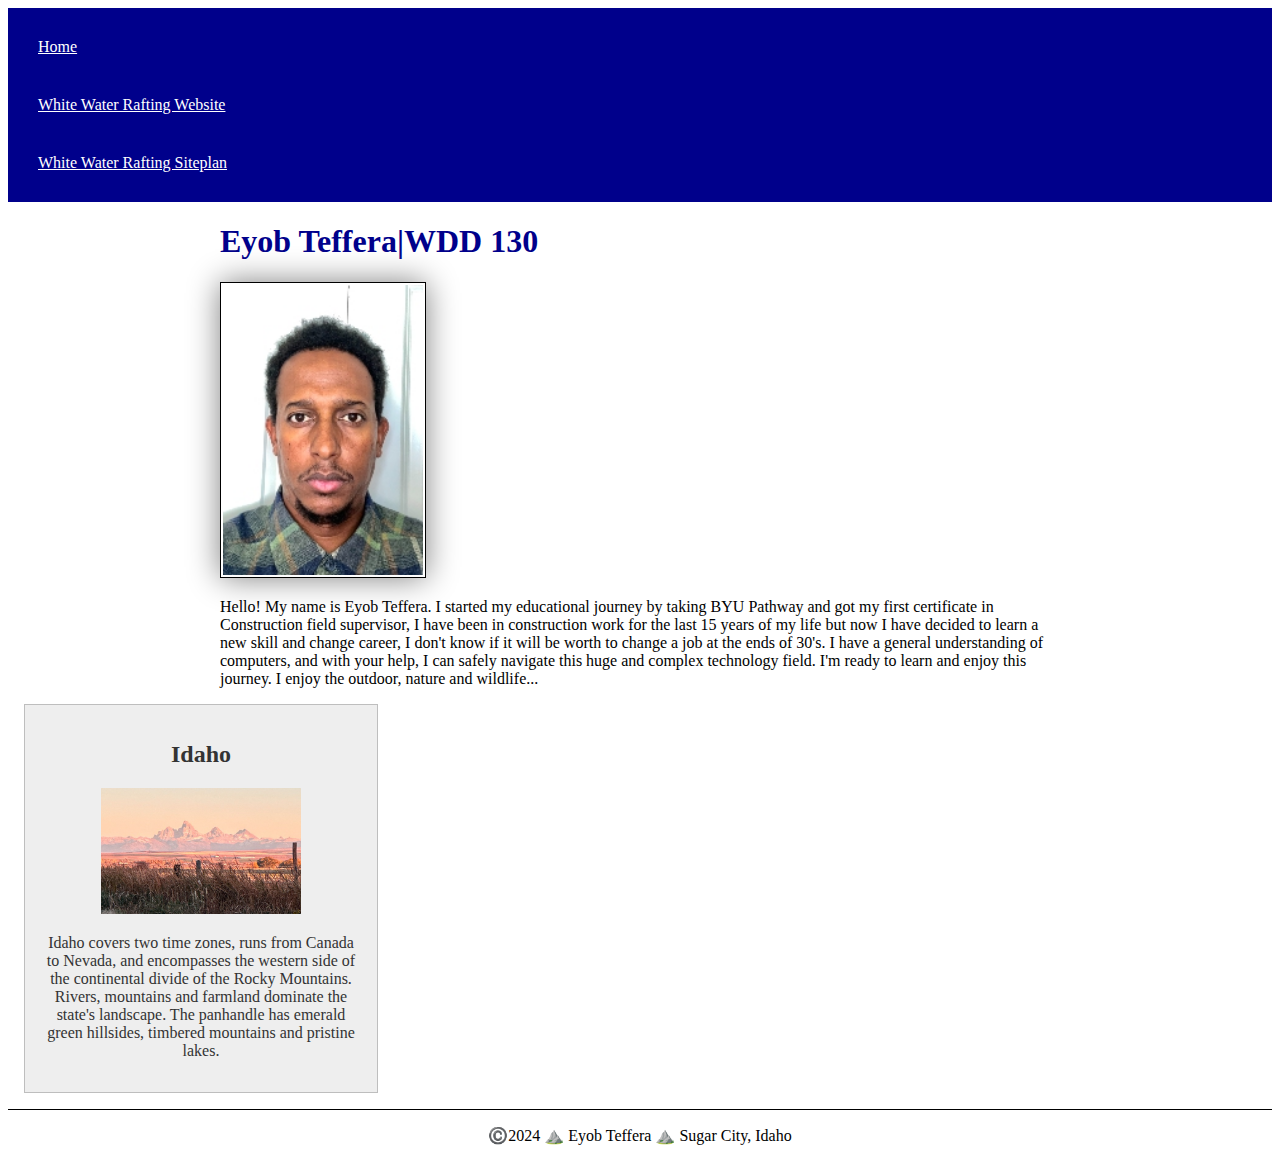
<file: index.html>
<!doctype html>
<html lang="en-us">
    <head>
        <meta charset="utf-8">
        <meta name="viewport" content="width=device-width,initial-scale=1.0">
        <title>Eyob Teffera|WDD 130</title> 
        <meta name="description" content="Eyob Teffera's BYU-Idaho WDD 130 course home page">
        <meta name="author" content="Eyob Teffera">
        <link rel="stylesheet" href="styles/styles.css">
    </head>
    <body>
        <header>
            <nav>
                <a href="#">Home</a>
                <a href="wwr/">White Water Rafting Website</a>
                <a href="wwr/site-plan-rafting.html">White Water Rafting Siteplan</a>
            </nav>
        </header>
        <main>
            <h1>Eyob Teffera|WDD 130</h1> 
            <img src= "image/profile.jpg" alt="profile image of Eyob Teffera." width="200">  
            <p> Hello! My name is Eyob Teffera.  I started my educational journey by taking BYU Pathway and got my first certificate in Construction field supervisor, I have been in construction work for the last 15 years of my life but now I have decided to learn a new skill and change career, I don't know if it will be worth to change a job at the ends of 30's. I have a general understanding of computers, and with your help, I can safely navigate this huge and complex technology field. I'm ready to learn and enjoy this journey. I enjoy the outdoor, nature and wildlife...</p>
        </main>
        <aside>
            <h2>Idaho</h2>
            <img src="image/east-idaho.jpg" alt="Image representing Teton valley, East-Idaho" width="200">
            <p>Idaho covers two time zones, runs from Canada to Nevada, and encompasses the western side of the continental divide of the Rocky Mountains. Rivers, mountains and farmland dominate the state's landscape. The panhandle has emerald green hillsides, timbered mountains and pristine lakes.</p>  
        </aside>
        <footer>
            <p>©️2024 ⛰️ Eyob Teffera ⛰️ Sugar City, Idaho</p>
        </footer>
    </body>

</html>
</file>
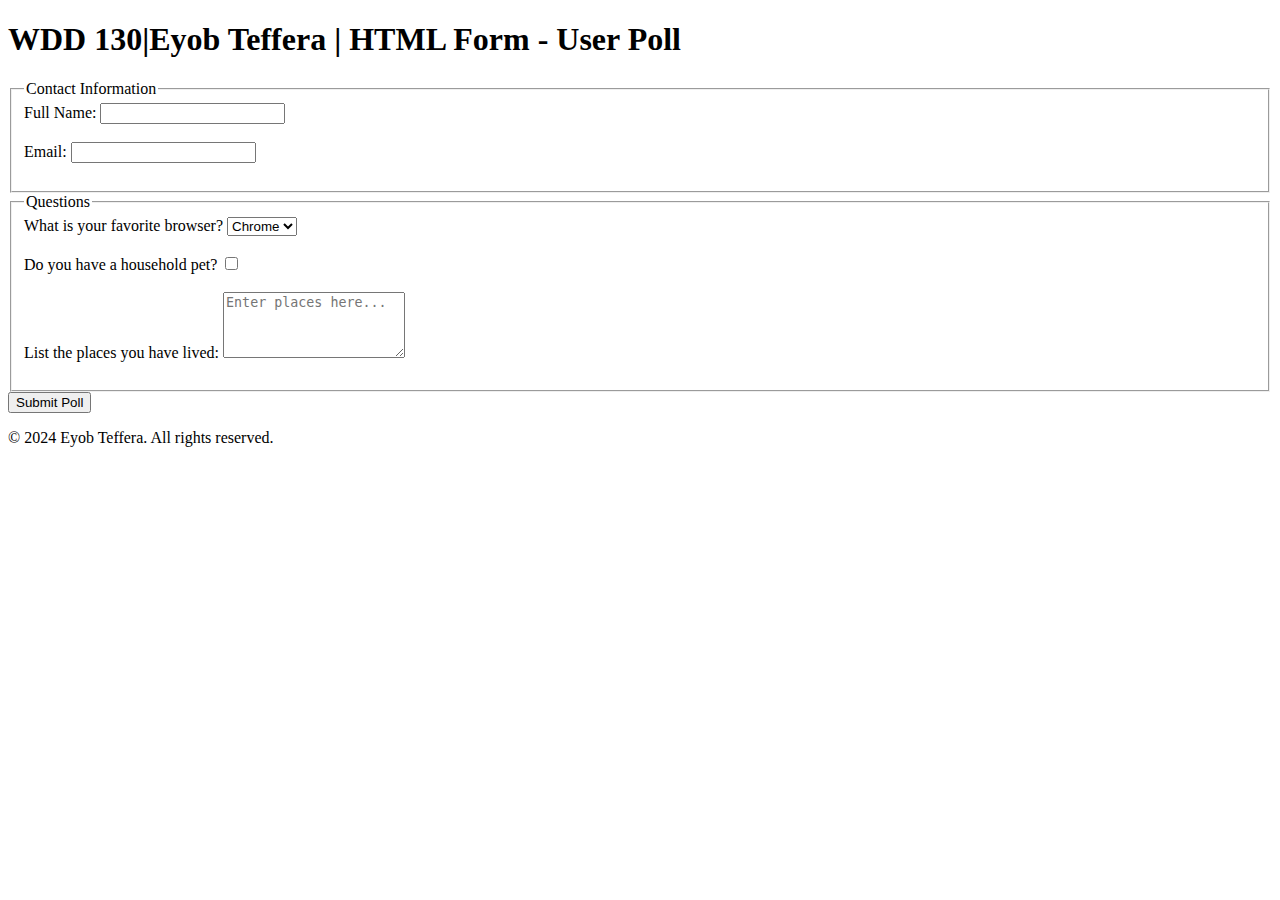
<file: week05/poll-form.html>
<!DOCTYPE html>
<html lang="en">
<head>
    <meta charset="UTF-8">
    <meta name="viewport" content="width=device-width, initial-scale=1.0">
    <meta name="description" content="Poll form for user feedback">
    <meta name="author" content="Your Name">
    <title>WDD 130| HTML Form - User Poll</title>
</head>
<body>
    <header>
        <h1>WDD 130|Eyob Teffera |  HTML Form - User Poll</h1>
    </header>
    <main>
        <form>
            <fieldset>
                <legend>Contact Information</legend>
                <label for="fullname">Full Name:</label>
                <input type="text" id="fullname" name="fullname" required><br><br>
                
                <label for="useremail">Email:</label>
                <input type="email" id="useremail" name="useremail" required><br><br>
            </fieldset>
            
            <fieldset>
                <legend>Questions</legend>
                <label for="browser">What is your favorite browser?</label>
                <select id="browser" name="browser">
                    <option value="chrome">Chrome</option>
                    <option value="firefox">Firefox</option>
                    <option value="safari">Safari</option>
                    <option value="edge">Edge</option>
                    <option value="opera">Opera</option>
                </select><br><br>
                
                <label for="pet">Do you have a household pet?</label>
                <input type="checkbox" id="pet" name="pet"><br><br>
                
                <label for="feedback">List the places you have lived:</label>
                <textarea id="feedback" name="feedback" placeholder="Enter places here..." rows="4"></textarea><br><br>
            </fieldset>
            
            <button type="submit">Submit Poll</button>
        </form>
    </main>
    <footer>
        <p>&copy; 2024 Eyob Teffera. All rights reserved.</p>
    </footer>
</body>
</html>
</file>
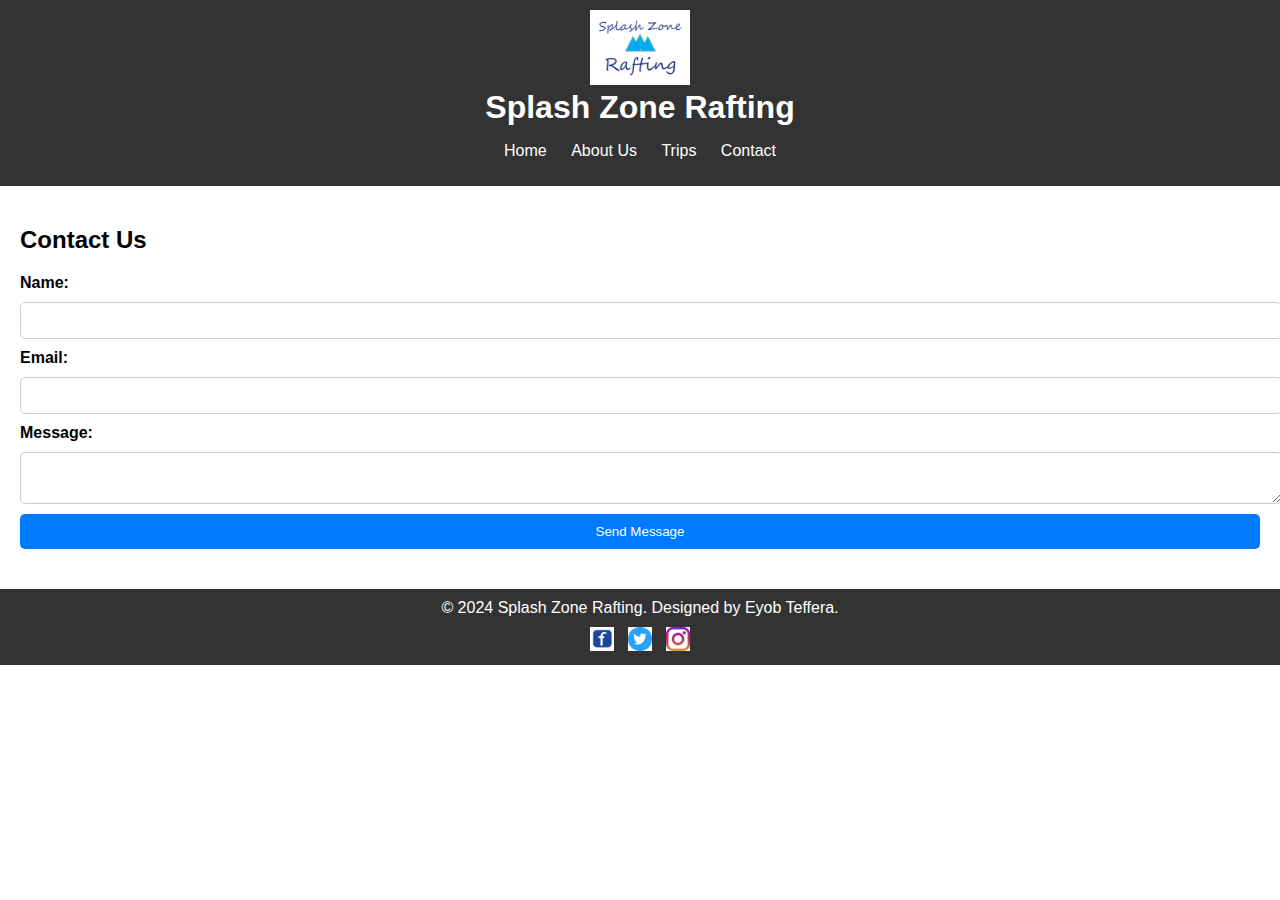
<file: wwr/contact.html.html>
<!DOCTYPE html>
<html lang="en">
<head>
    <meta charset="UTF-8">
    <meta name="viewport" content="width=device-width, initial-scale=1.0">
    <title>Contact Us - Splash Zone Rafting</title>
    <meta name="description" content="Get in touch with Splash Zone Rafting for any inquiries or bookings.">
    <link rel="stylesheet" href="styles/rafting.css">
</head>
<body>
    <header>
        <img src="images/splashzonerafting-logo.png" alt="Splash Zone Rafting Logo">
        <h1>Splash Zone Rafting</h1>
        <nav>
            <ul>
                <li><a href="index.html">Home</a></li>
                <li><a href="about.html">About Us</a></li>
                <li><a href="trips.html">Trips</a></li>
                <li><a href="contact.html">Contact</a></li>
            </ul>
        </nav>
    </header>
    <main>
        <section class="contact-form">
            <h2>Contact Us</h2>
            <form action="/submit_contact" method="post">
                <label for="name">Name:</label>
                <input type="text" id="name" name="name" required>
                <label for="email">Email:</label>
                <input type="email" id="email" name="email" required>
                <label for="message">Message:</label>
                <textarea id="message" name="message" required></textarea>
                <button type="submit">Send Message</button>
            </form>
        </section>
    </main>
    <footer>
        <p>&copy; 2024 Splash Zone Rafting. Designed by Eyob Teffera.</p>
        <div class="social">
            <a href="https://facebook.com"><img src="images/facebook-icon.png" alt="Facebook"></a>
            <a href="https://twitter.com"><img src="images/twitter-icon.png" alt="Twitter"></a>
            <a href="https://instagram.com"><img src="images/instagram-icon.png" alt="Instagram"></a>
        </div>
    </footer>
</body>
</html>
</file>
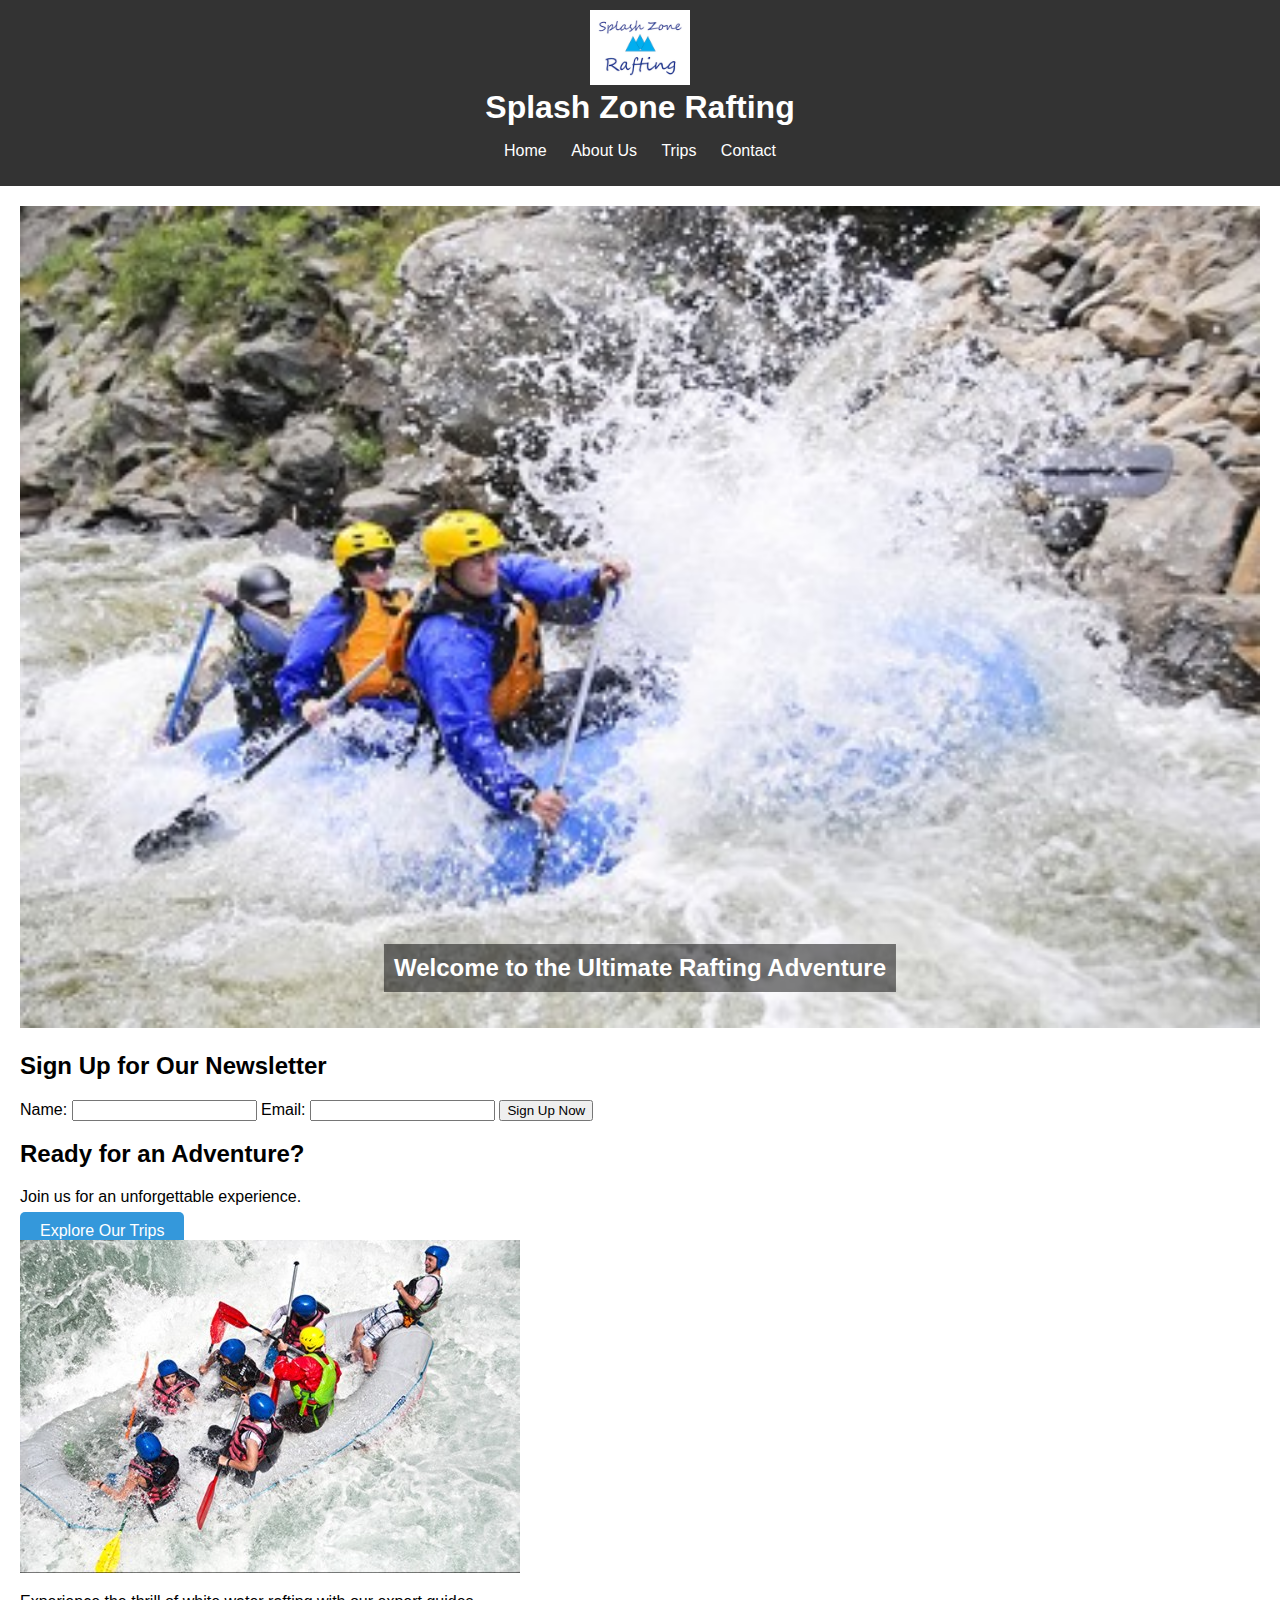
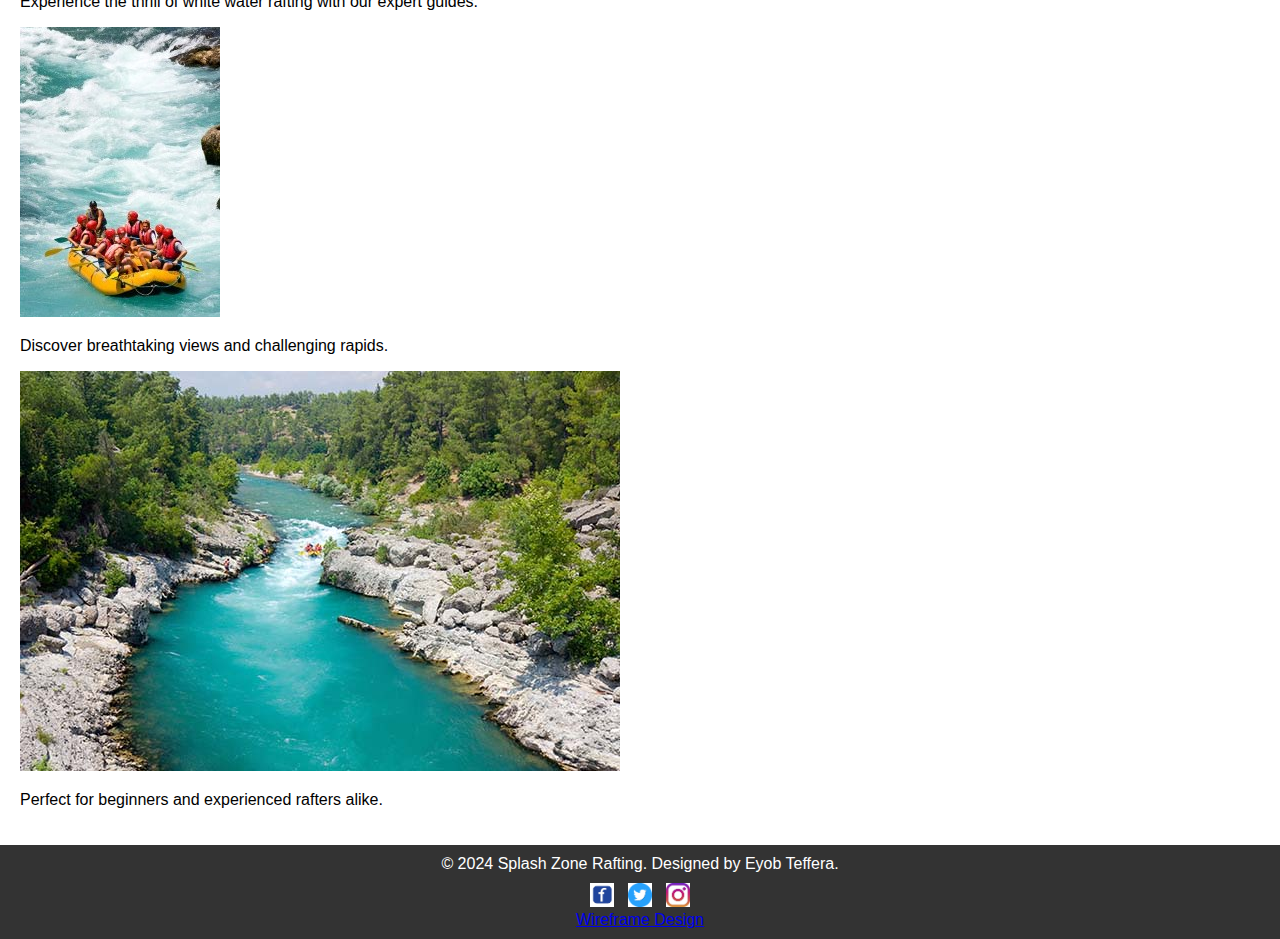
<file: wwr/home.html>
<!DOCTYPE html>
<html lang="en">
<head>
    <meta charset="UTF-8">
    <meta name="viewport" content="width=device-width, initial-scale=1.0">
    <title>Splash Zone Rafting - Home</title>
    <meta name="description" content="Welcome to Splash Zone Rafting. Experience thrilling rafting adventures.">
    <link rel="stylesheet" href="styles/rafting.css">
</head>
<body>
    <header>
        <img src="images/splashzonerafting-logo.png" alt="Splash Zone Rafting Logo">
        <h1>Splash Zone Rafting</h1>
        <nav>
            <ul>
                <li><a href="index.html">Home</a></li>
                <li><a href="about.html">About Us</a></li>
                <li><a href="trips.html">Trips</a></li>
                <li><a href="contact.html">Contact</a></li>
            </ul>
        </nav>
    </header>
    <main>
        <section class="hero">
            <img src="images/rafting29_600.jpg" alt="Rafting Adventure">
            <h2>Welcome to the Ultimate Rafting Adventure</h2>
        </section>
        <section class="newsletter">
            <h2>Sign Up for Our Newsletter</h2>
            <form action="/submit_newsletter" method="post">
                <label for="name">Name:</label>
                <input type="text" id="name" name="name" required>
                <label for="email">Email:</label>
                <input type="email" id="email" name="email" required>
                <button type="submit">Sign Up Now</button>
            </form>
        </section>
        <section class="call-to-action">
            <h2>Ready for an Adventure?</h2>
            <p>Join us for an unforgettable experience.</p>
            <a href="trips.html" class="cta-button">Explore Our Trips</a>
        </section>
        <section class="info-grid">
            <div class="info-item">
                <img src="images/rafting42_600.jpg" alt="Rafting Adventure 1">
                <p>Experience the thrill of white water rafting with our expert guides.</p>
            </div>
            <div class="info-item">
                <img src="images/rafting49_600.jpg" alt="Rafting Adventure 2">
                <p>Discover breathtaking views and challenging rapids.</p>
            </div>
            <div class="info-item">
                <img src="images/rafting58_600.jpg" alt="Rafting Adventure 3">
                <p>Perfect for beginners and experienced rafters alike.</p>
            </div>
        </section>
    </main>
    <footer>
        <p>&copy; 2024 Splash Zone Rafting. Designed by Eyob Teffera.</p>
        <div class="social">
            <a href="https://facebook.com"><img src="images/facebook-icon.png" alt="Facebook"></a>
            <a href="https://twitter.com"><img src="images/twitter-icon.png" alt="Twitter"></a>
            <a href="https://instagram.com"><img src="images/instagram-icon.png" alt="Instagram"></a>
        </div>
        <a href="link_to_wireframe_image">Wireframe Design</a>
    </footer>
</body>
</html>
</file>
<file: styles/styles.css>
nav{
    background-color: darkblue;
    padding: 10px; 
}
nav a {
    color: white;
    display: block;
    padding: 20px
}
h1 {
    color: darkblue;
}
main {
    max-width: 840px; 
    margin: 0 auto; 
}
main img{
    max-width: 100%; 
    height: auto;
    border: 1px solid black;
    padding:2px;
    box-shadow: 0 0 30px gray;
}
p {
    padding: 0;
}

aside {
    width: 20em;
    margin: 1em;
    border: 1px solid rgb(0, 0, 0, 0.2);
    padding: 1em;
    background-color: #eee;
    color: #333;
    text-align: center;
}   

aside img {
    width: 200px;
    height: auto;
}

footer {
    margin-top: 15px;
    border-top: 1px solid #000;
    text-align: center;
}
</file>
<file: wwr/styles/rafting.css>
/* Set default font, margin, and padding for the body */
body {
    font-family: Arial, sans-serif;
    margin: 0;
    padding: 0;
}

/* Header styles: background color, text color, padding, and text alignment */
header {
    background-color: #333;
    color: white;
    padding: 10px 0;
    text-align: center;
}

/* Remove margin for the header h1 element */
header h1 {
    margin: 0;
}

/* Navigation styles: remove list style and padding for ul */
nav ul {
    list-style-type: none;
    padding: 0;
}

/* Display list items inline and add margin */
nav ul li {
    display: inline;
    margin: 0 10px;
}

/* Navigation link styles: text color and no underline */
nav ul li a {
    color: white;
    text-decoration: none;
}

/* Main content padding */
main {
    padding: 20px;
}

/* Hero section styles: position and text alignment */
.hero {
    position: relative;
    text-align: center;
}

/* Make hero image full width */
.hero img.full-width {
    width: 100%;
    height: auto;
}

/* Hero h2 styles: position, transform, color, background, and padding */
.hero h2 {
    position: absolute;
    bottom: 20px;
    left: 50%;
    transform: translateX(-50%);
    color: white;
    background-color: rgba(0, 0, 0, 0.5);
    padding: 10px;
}

/* Newsletter signup section alignment and margin */
.newsletter-signup {
    text-align: center;
    margin: 20px 0;
}

/* Newsletter signup form display and text alignment */
.newsletter-signup form {
    display: inline-block;
    text-align: left;
}

/* Newsletter signup label margin */
.newsletter-signup label {
    display: block;
    margin-bottom: 5px;
}

/* Newsletter signup input styles: display, width, padding, and margin */
.newsletter-signup input {
    display: block;
    width: 100%;
    padding: 10px;
    margin-bottom: 10px;
}

/* Newsletter signup button styles: background, color, padding, border, border radius, and cursor */
.newsletter-signup button {
    background-color: #3498db;
    color: #fff;
    padding: 10px 20px;
    border: none;
    border-radius: 5px;
    cursor: pointer;
}

/* Hover effect for newsletter signup button */
.newsletter-signup button:hover {
    background-color: #2980b9;
}

/* Call to action section alignment and margin */
.cta {
    text-align: center;
    margin: 20px 0;
}

/* Call to action button styles: background, color, padding, text decoration, and border radius */
.cta-button {
    background-color: #3498db;
    color: #fff;
    padding: 10px 20px;
    text-decoration: none;
    border-radius: 5px;
}

/* Company info section margin */
.company-info {
    margin: 20px 0;
}

/* Google map section margin */
.map {
    margin-top: 20px;
}

/* Employee profiles section display, flex wrap, gap, and margin */
.employee-profiles {
    display: flex;
    flex-wrap: wrap;
    gap: 20px;
    margin: 20px 0;
}

/* Individual profile styles: flex, text alignment */
.profile {
    flex: 1 1 calc(33.333% - 20px);
    text-align: center;
}

/* Profile image styles: max width and height */
.profile img {
    max-width: 100%;
    height: auto;
}

/* Contact form section margin */
.contact-form {
    margin: 20px 0;
}

/* Contact form styles: display, flex direction, and gap */
.contact-form form {
    display: flex;
    flex-direction: column;
    gap: 10px;
}

/* Contact form label styles: font weight */
.contact-form label {
    font-weight: bold;
}

/* Contact form input and textarea styles: width, padding, border, and border radius */
.contact-form input[type="text"],
.contact-form input[type="email"],
.contact-form textarea {
    width: 100%;
    padding: 10px;
    border: 1px solid #ccc;
    border-radius: 5px;
}

/* Contact form button styles: padding, background color, text color, border, border radius, and cursor */
.contact-form button {
    padding: 10px;
    background-color: #007BFF;
    color: white;
    border: none;
    border-radius: 5px;
    cursor: pointer;
}

/* Hover effect for contact form button */
.contact-form button:hover {
    background-color: #0056b3;
}

/* Base styles */
body {
    font-family: Arial, sans-serif;
    margin: 0;
    padding: 0;
}

/* Header styles */
header {
    background-color: #333;
    color: white;
    padding: 10px 0;
    text-align: center;
}

header h1 {
    margin: 0;
}

/* Navigation styles */
nav ul {
    list-style-type: none;
    padding: 0;
}

nav ul li {
    display: inline;
    margin: 0 10px;
}

nav ul li a {
    color: white;
    text-decoration: none;
}

/* Main content styles */
main {
    padding: 20px;
}

/* Hero section styles */
.hero {
    position: relative;
    text-align: center;
}

.hero img.full-width {
    width: 100%;
    height: auto;
}

.hero h2 {
    position: absolute;
    bottom: 20px;
    left: 50%;
    transform: translateX(-50%);
    color: white;
    background-color: rgba(0, 0, 0, 0.5);
    padding: 10px;
}

/* Newsletter signup styles */
.newsletter-signup {
    text-align: center;
    margin: 20px 0;
}

.newsletter-signup form {
    display: inline-block;
    text-align: left;
}

.newsletter-signup label {
    display: block;
    margin-bottom: 5px;
}

.newsletter-signup input {
    display: block;
    width: 100%;
    padding: 10px;
    margin-bottom: 10px;
}

.newsletter-signup button {
    background-color: #3498db;
    color: #fff;
    padding: 10px 20px;
    border: none;
    border-radius: 5px;
    cursor: pointer;
}

.newsletter-signup button:hover {
    background-color: #2980b9;
}

/* Call-to-action section styles */
.cta {
    text-align: center;
    margin: 20px 0;
}

.cta-button {
    background-color: #3498db;
    color: #fff;
    padding: 10px 20px;
    text-decoration: none;
    border-radius: 5px;
}

/* Company information styles */
.company-info {
    margin: 20px 0;
}

.map {
    margin-top: 20px;
}

/* Employee profiles styles */
.employee-profiles {
    display: flex;
    flex-wrap: wrap;
    gap: 20px;
    margin: 20px 0;
}

.profile {
    flex: 1 1 calc(33.333% - 20px);
    text-align: center;
}

.profile img {
    max-width: 100%;
    height: auto;
}

/* Contact form styles */
.contact-form {
    margin: 20px 0;
}

.contact-form form {
    display: flex;
    flex-direction: column;
    gap: 10px;
}

.contact-form label {
    font-weight: bold;
}

.contact-form input[type="text"],
.contact-form input[type="email"],
.contact-form textarea {
    width: 100%;
    padding: 10px;
    border: 1px solid #ccc;
    border-radius: 5px;
}

.contact-form button {
    padding: 10px;
    background-color: #007BFF;
    color: white;
    border: none;
    border-radius: 5px;
    cursor: pointer;
}

.contact-form button:hover {
    background-color: #0056b3;
}

/* Base styles */
body {
    font-family: Arial, sans-serif;
    margin: 0;
    padding: 0;
}

/* Header styles */
header {
    background-color: #333;
    color: white;
    padding: 10px 0;
    text-align: center;
}

header h1 {
    margin: 0;
}

header img {
    max-width: 100px;
    height: auto;
}

nav ul {
    list-style-type: none;
    padding: 0;
}

nav ul li {
    display: inline;
    margin: 0 10px;
}

nav ul li a {
    color: white;
    text-decoration: none;
}

/* Main content styles */
main {
    padding: 20px;
}

/* Hero section styles */
.hero {
    position: relative;
    text-align: center;
}

.hero img {
    width: 100%;
    height: auto;
}

.hero h1 {
    position: absolute;
    bottom: 20px;
    left: 50%;
    transform: translateX(-50%);
    color: white;
    background-color: rgba(0, 0, 0, 0.5);
    padding: 10px;
}

.hero article {
    margin-top: 20px;
}

.hero article img {
    width: 100%;
    height: auto;
    margin-bottom: 10px;
}

.hero article p {
    text-align: left;
    padding: 10px;
}

/* History section styles */
#history {
    margin: 20px 0;
}

#history h2 {
    font-size: 1.5em;
    margin-bottom: 10px;
}

#history p {
    text-align: left;
    padding: 10px;
}

/* Adventures section styles */
#adventures {
    margin: 20px 0;
}

#adventures h2 {
    font-size: 1.5em;
    margin-bottom: 10px;
}

#adventures figure {
    display: inline-block;
    margin: 10px;
    width: calc(33% - 20px);
    box-sizing: border-box;
    text-align: center;
}

#adventures figure img {
    width: 100%;
    height: auto;
}

#adventures figure figcaption {
    margin-top: 5px;
    font-size: 0.9em;
}

/* Footer styles */
footer {
    background-color: #333;
    color: white;
    padding: 10px 0;
    text-align: center;
}

footer p {
    margin: 0;
}

footer .social {
    margin-top: 10px;
}

footer .social a {
    margin: 0 5px;
    display: inline-block;
}

footer .social img {
    width: 24px;
    height: auto;
}
</file>
